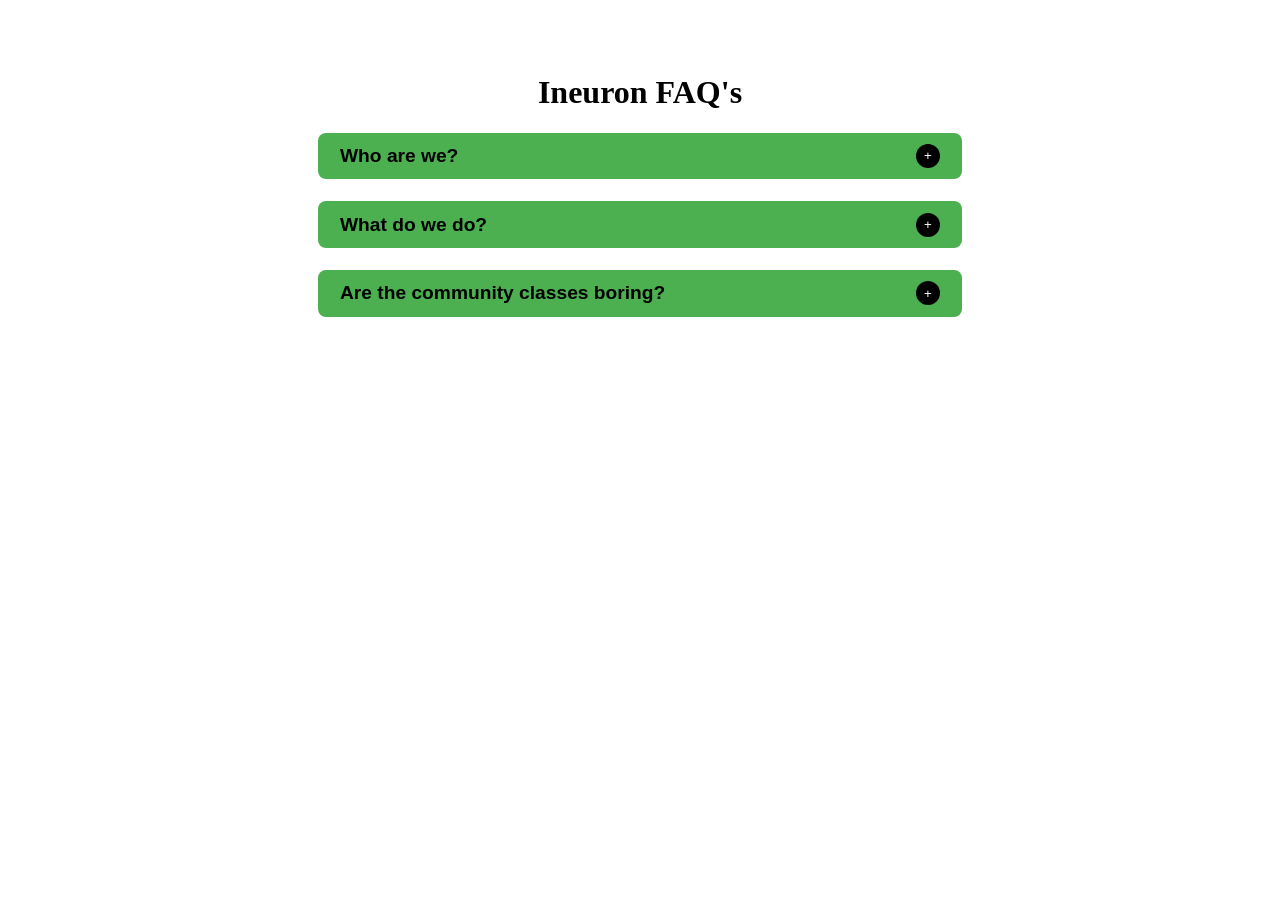
<file: js-assignments-fsjs/01Accordion/index.html>
<!DOCTYPE html>
<html lang="en">
  <head>
    <meta charset="UTF-8" />
    <meta http-equiv="X-UA-Compatible" content="IE=edge" />
    <meta name="viewport" content="width=device-width, initial-scale=1.0" />
    <title>Accordion</title>
    <link rel="stylesheet" href="index.css" />
  </head>
  <body>
    <div class="accordian_body">
      <h1>Ineuron FAQ's</h1>
    </div>
    <script id="faq-js" src="faq.js"></script>
  </body>
</html>
</file>
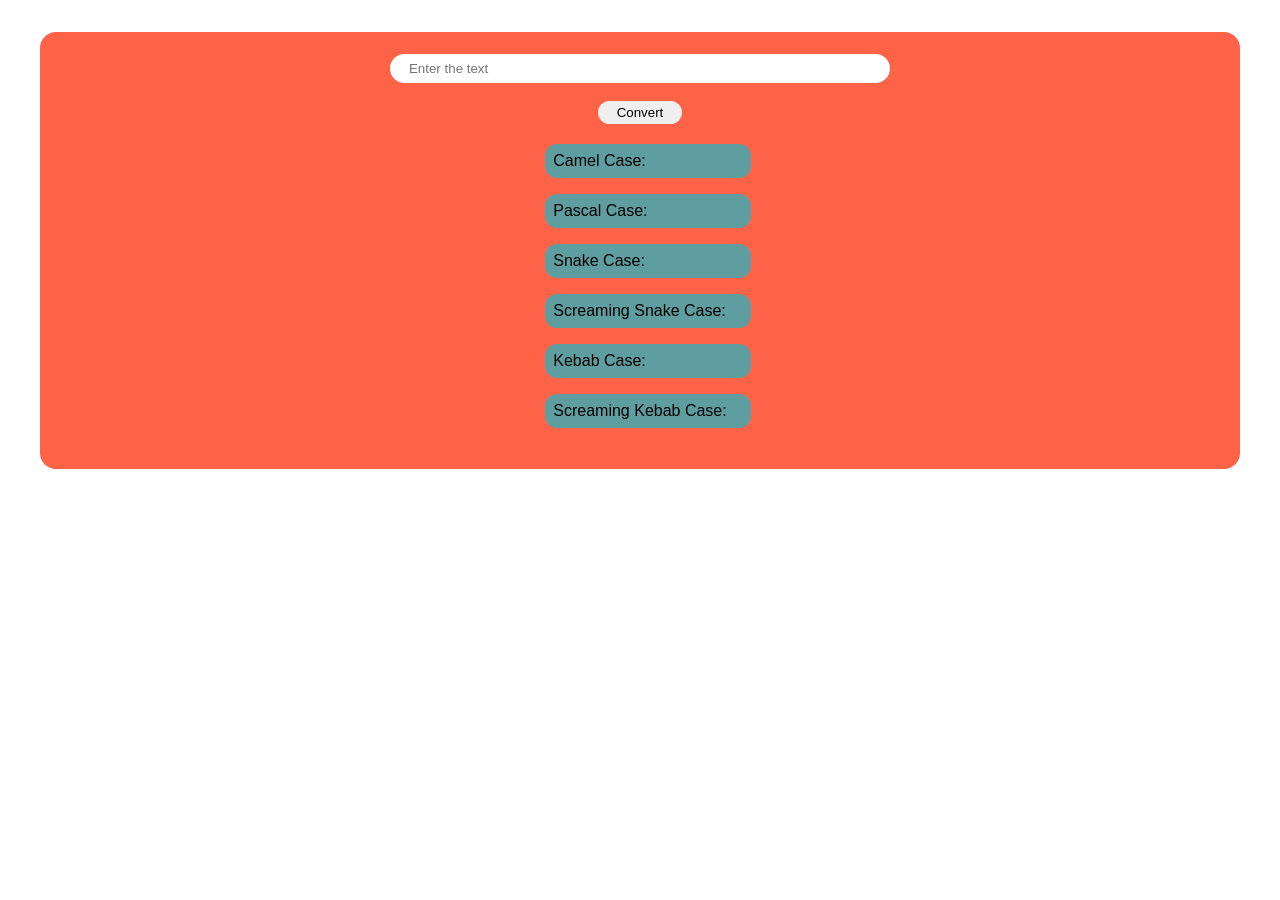
<file: js-assignments-fsjs/02NameConversion/index.html>
<!DOCTYPE html>
<html lang="en">
  <head>
    <meta charset="UTF-8" />
    <meta http-equiv="X-UA-Compatible" content="IE=edge" />
    <meta name="viewport" content="width=device-width, initial-scale=1.0" />
    <title>Name Conversion</title>
    <link rel="stylesheet" href="index.css" />
  </head>
  <body>
    <div class="naming_conversion">
      <input placeholder="Enter the text" type="text" id="text" />
      <button id="convert-btn" onclick="convert()">Convert</button>

      <div class="cases_div">
        <div class="case_div">
          <h1>Camel Case:</h1>
          <p id="camel-case"></p>
        </div>
        <div class="case_div">
          <h1>Pascal Case:</h1>
          <p id="pascal-case"></p>
        </div>
        <div class="case_div">
          <h1>Snake Case:</h1>
          <p id="snake-case"></p>
        </div>
        <div class="case_div">
          <h1>Screaming Snake Case:</h1>
          <p id="screaming-snake-case"></p>
        </div>
        <div class="case_div">
          <h1>Kebab Case:</h1>
          <p id="kebab-case"></p>
        </div>
        <div class="case_div">
          <h1>Screaming Kebab Case:</h1>
          <p id="screaming-kebab-case"></p>
        </div>
      </div>
    </div>
    <script src="nameConversion.js"></script>
  </body>
</html>
</file>
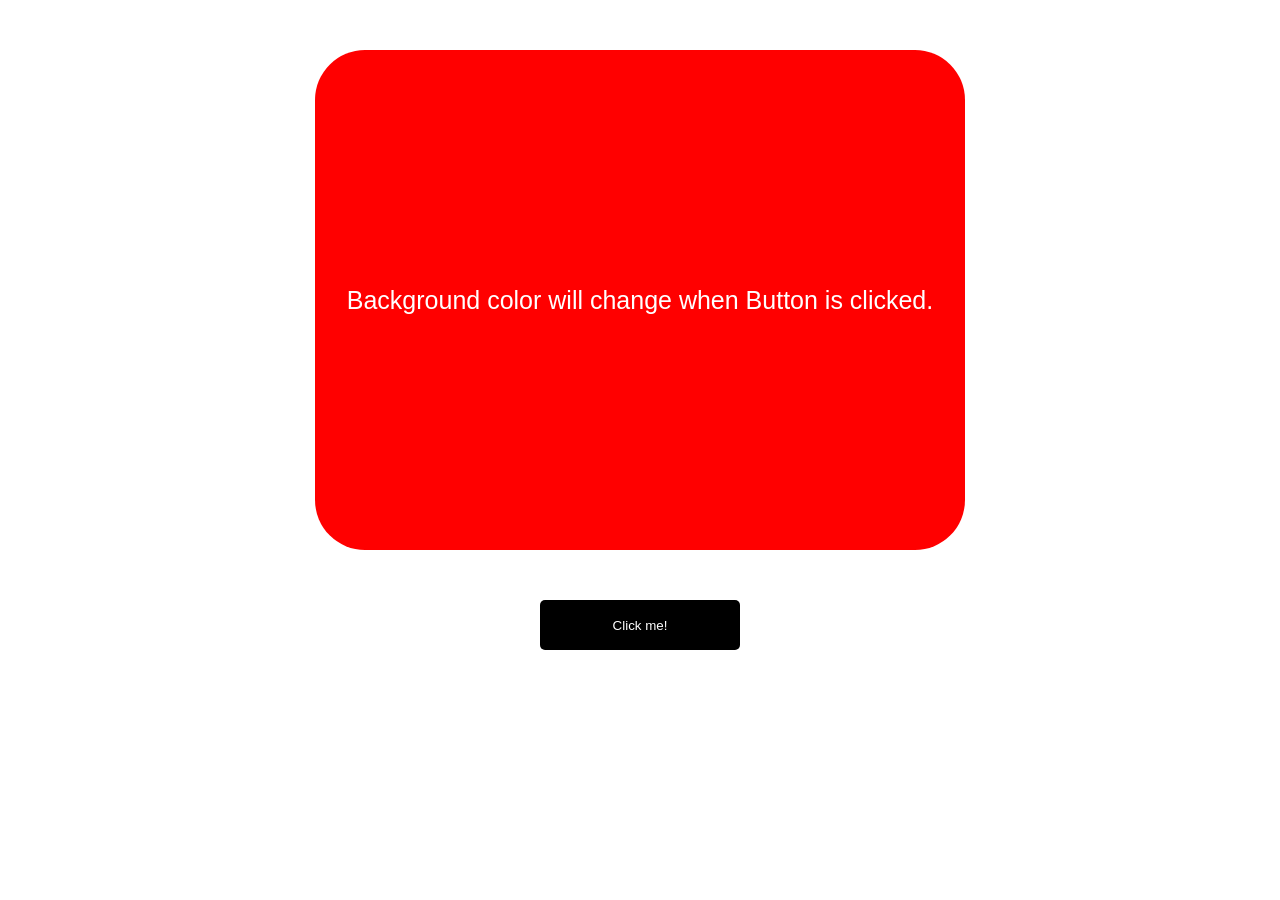
<file: js-assignments-fsjs/03ColorChanger/index.html>
<!DOCTYPE html>
<html lang="en">
<head>
    <meta charset="UTF-8">
    <meta name="viewport" content="width=device-width, initial-scale=1.0">
    <meta http-equiv="X-UA-Compatible" content="ie=edge">
    <link rel="stylesheet" href="style.css">
    <title>JavaScript Color Changing App</title>
</head>
<body>
    <div id="canvas">
        Background color will change when Button is clicked.
    </div>
    
    <button id="button">Click me!</button>
    
    

    <script src="app.js"></script>
</body>
</html>
</file>
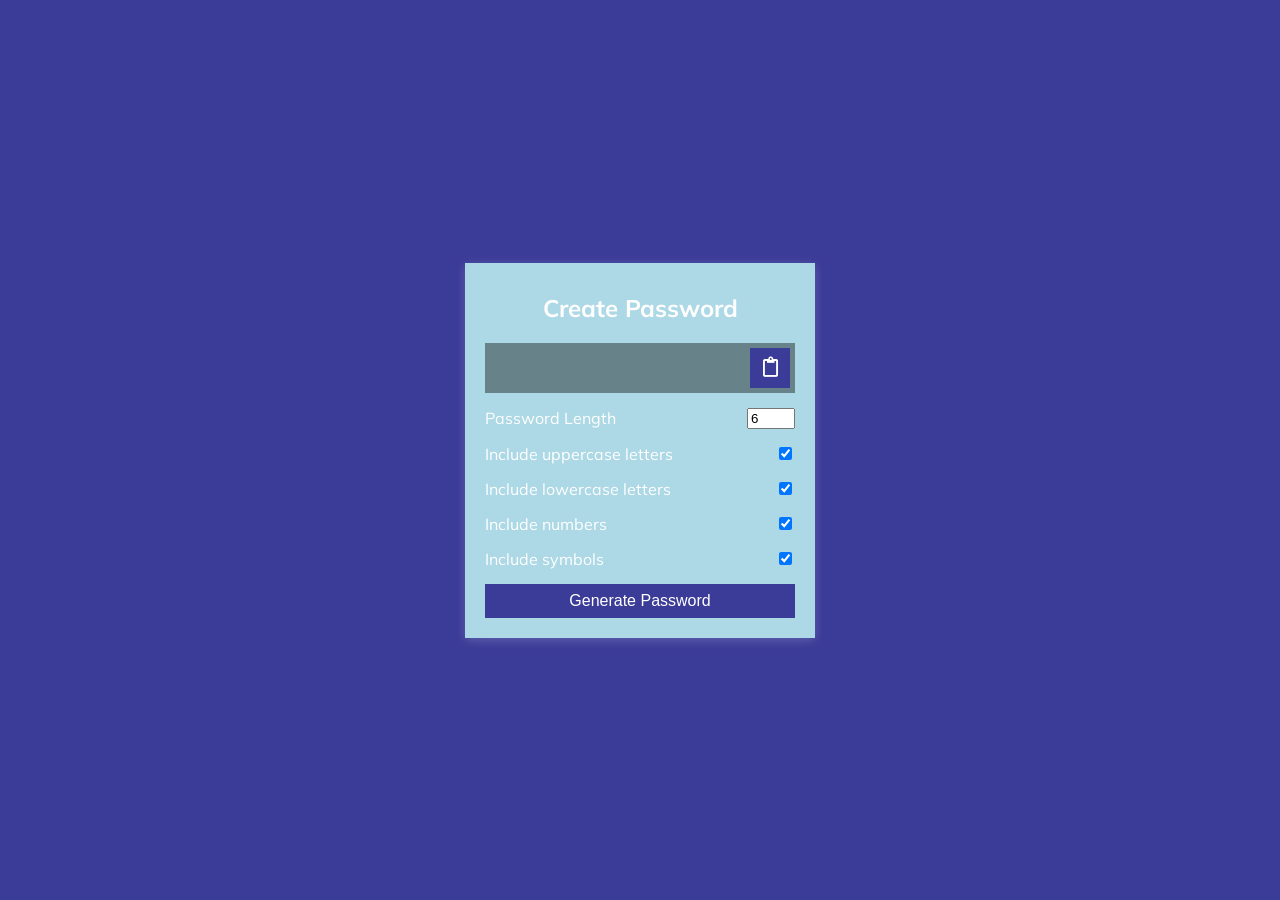
<file: js-assignments-fsjs/04PasswordGenerator/index.html>
<!DOCTYPE html>
<html lang="en">
  <head>
    <meta charset="UTF-8" />
    <meta name="viewport" content="width=device-width, initial-scale=1.0" />
    <link
      rel="stylesheet"
      href="https://cdnjs.cloudflare.com/ajax/libs/font-awesome/5.14.0/css/all.min.css"
      integrity="sha512-1PKOgIY59xJ8Co8+NE6FZ+LOAZKjy+KY8iq0G4B3CyeY6wYHN3yt9PW0XpSriVlkMXe40PTKnXrLnZ9+fkDaog=="
      crossorigin="anonymous"
    />
    <link rel="stylesheet" href="./style.css" />
    <title>Password Generator</title>
  </head>
  <body>
    <div class="container">
      <h2>Create Password</h2>
      <div class="result-container">
        <span id="result"></span>
        <button class="btn" id="clipboard">
          <i class="far fa-clipboard"></i>
        </button>
      </div>
      <div class="settings">
        <div class="setting">
          <label>Password Length</label>
          <input type="number" id="length" min="4" max="20" value="6" />
        </div>
        <div class="setting">
          <label>Include uppercase letters</label>
          <input type="checkbox" id="uppercase" checked />
        </div>
        <div class="setting">
          <label>Include lowercase letters</label>
          <input type="checkbox" id="lowercase" checked />
        </div>
        <div class="setting">
          <label>Include numbers</label>
          <input type="checkbox" id="numbers" checked />
        </div>
        <div class="setting">
          <label>Include symbols</label>
          <input type="checkbox" id="symbols" checked />
        </div>
      </div>

      <button class="btn btn-large" id="generate">Generate Password</button>
    </div>
    <script src="./script.js"></script>
  </body>
</html>
</file>
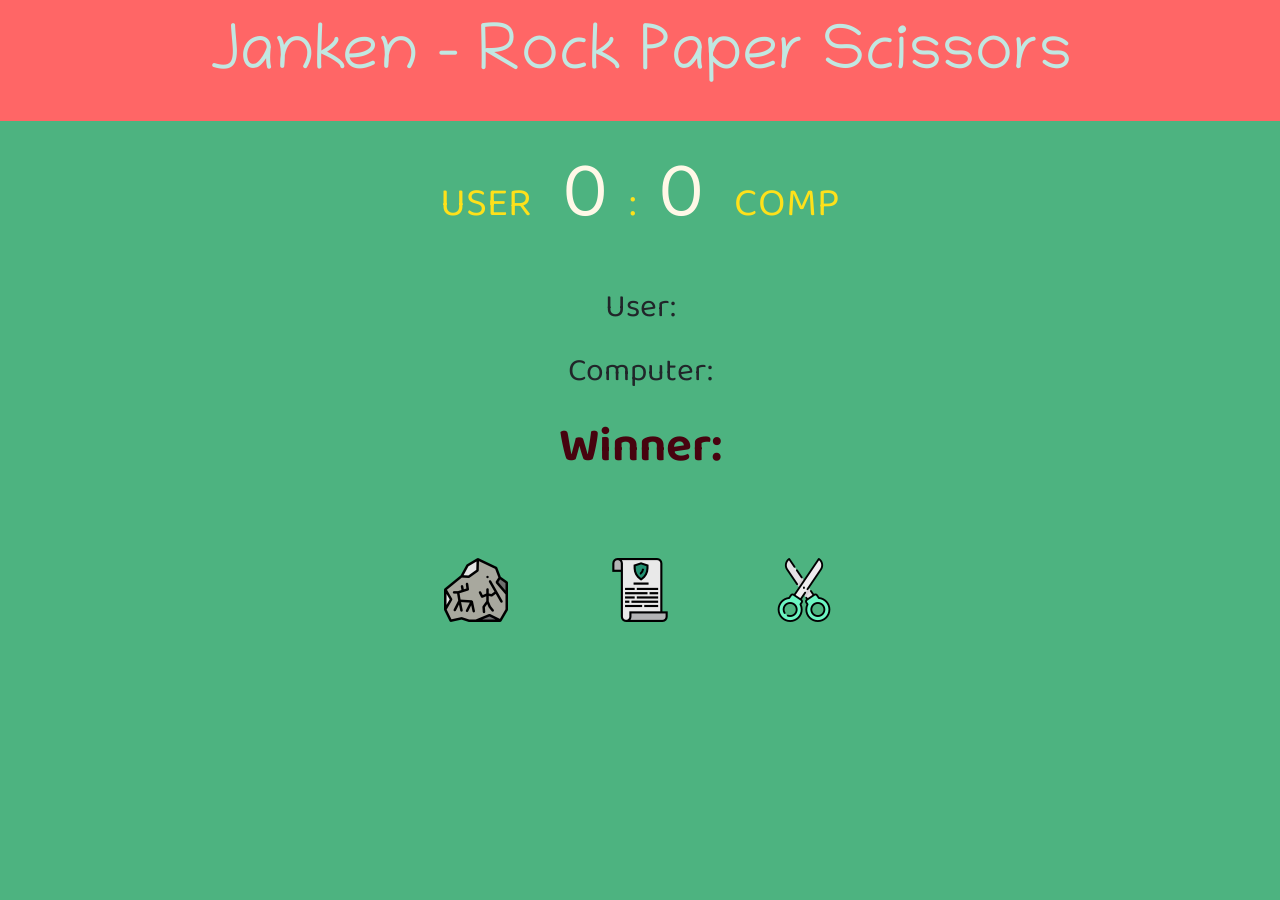
<file: js-assignments-fsjs/05RockPaperScissor/index.html>
<!DOCTYPE html>
<html lang="en">
  <head>
    <meta charset="utf-8" />
    <meta
      name="viewport"
      content="width=device-width, initial-scale=1, shrink-to-fit=no"
    />

    <!-- Bootstrap CSS -->
    <link
      rel="stylesheet"
      href="https://stackpath.bootstrapcdn.com/bootstrap/4.5.0/css/bootstrap.min.css"
      integrity="sha384-9aIt2nRpC12Uk9gS9baDl411NQApFmC26EwAOH8WgZl5MYYxFfc+NcPb1dKGj7Sk"
      crossorigin="anonymous"
    />
    <link
      rel="stylesheet"
      href="https://stackpath.bootstrapcdn.com/font-awesome/4.7.0/css/font-awesome.min.css"
      integrity="sha384-wvfXpqpZZVQGK6TAh5PVlGOfQNHSoD2xbE+QkPxCAFlNEevoEH3Sl0sibVcOQVnN"
      crossorigin="anonymous"
    />
    <link rel="stylesheet" href="css/style.css" />
    <link rel="shortcut icon" href="Images/favicon.png" type="image/png" />
    <title>Janken - Rock Paper Scissor</title>
  </head>
  <body>
    <header>
      <h1>Janken - Rock Paper Scissors</h1>
    </header>
    <main>
      <div class="score-board">
        <div class="userscore">USER</div>
        <span id="userScoreVal">0</span> : <span id="compScoreVal">0</span>
        <div class="compscore">COMP</div>
      </div>

      <div class="result">
        <p id="result-user-stat">User:</p>
        <p id="result-comp-stat">Computer:</p>
        <p id="result-final-stat">Winner:</p>
      </div>

      <div class="choices">
        <div class="choice" id="r">
          <img src="Images/rock.png" alt="rock" />
        </div>
        <div class="choice" id="p">
          <img src="Images/paper.png" alt="paper" />
        </div>
        <div class="choice" id="s">
          <img src="Images/scissors.png" alt="scissors" />
        </div>
      </div>
    </main>

    <script
      src="https://cdnjs.cloudflare.com/ajax/libs/jquery/3.5.1/jquery.min.js"
      integrity="sha512-bLT0Qm9VnAYZDflyKcBaQ2gg0hSYNQrJ8RilYldYQ1FxQYoCLtUjuuRuZo+fjqhx/qtq/1itJ0C2ejDxltZVFg=="
      crossorigin="anonymous"
    ></script>
    <script
      src="https://cdn.jsdelivr.net/npm/popper.js@1.16.0/dist/umd/popper.min.js"
      integrity="sha384-Q6E9RHvbIyZFJoft+2mJbHaEWldlvI9IOYy5n3zV9zzTtmI3UksdQRVvoxMfooAo"
      crossorigin="anonymous"
    ></script>
    <script
      src="https://stackpath.bootstrapcdn.com/bootstrap/4.5.0/js/bootstrap.min.js"
      integrity="sha384-OgVRvuATP1z7JjHLkuOU7Xw704+h835Lr+6QL9UvYjZE3Ipu6Tp75j7Bh/kR0JKI"
      crossorigin="anonymous"
    ></script>

    <script src="js/main.js"></script>
  </body>
</html>
</file>
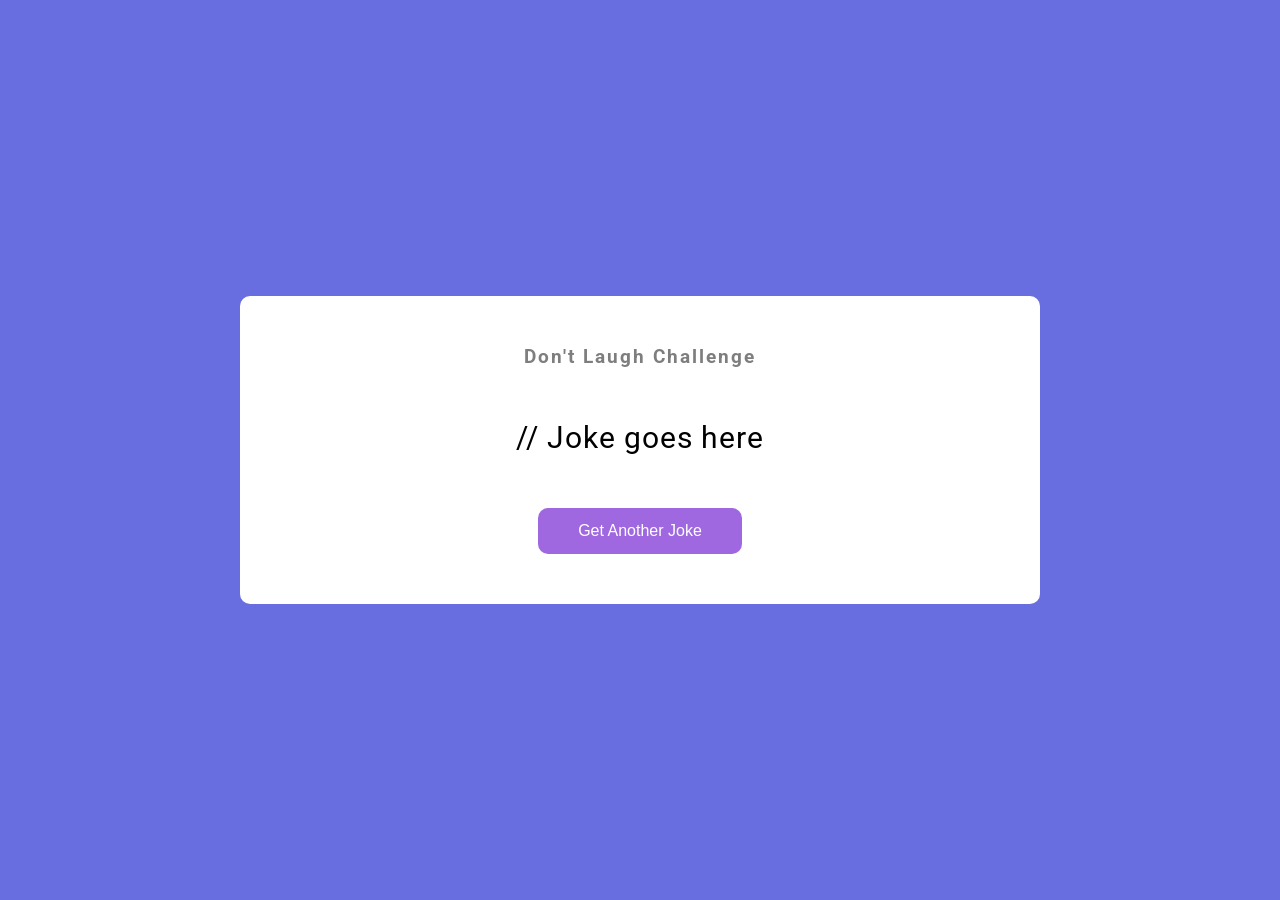
<file: js-assignments-fsjs/06JokesGenerator-API/index.html>
<!DOCTYPE html>
<html lang="en">
  <head>
    <meta charset="UTF-8" />
    <meta name="viewport" content="width=device-width, initial-scale=1.0" />
    <link rel="stylesheet" href="style.css" />
    <title>Dad Jokes</title>
  </head>
  <body>
    <div class="container">
      <h3>Don't Laugh Challenge</h3>
      <div id="joke" class="joke">// Joke goes here</div>
      <button id="jokeBtn" class="btn">Get Another Joke</button>
    </div>
    <script src="script.js"></script>
  </body>
</html>
</file>
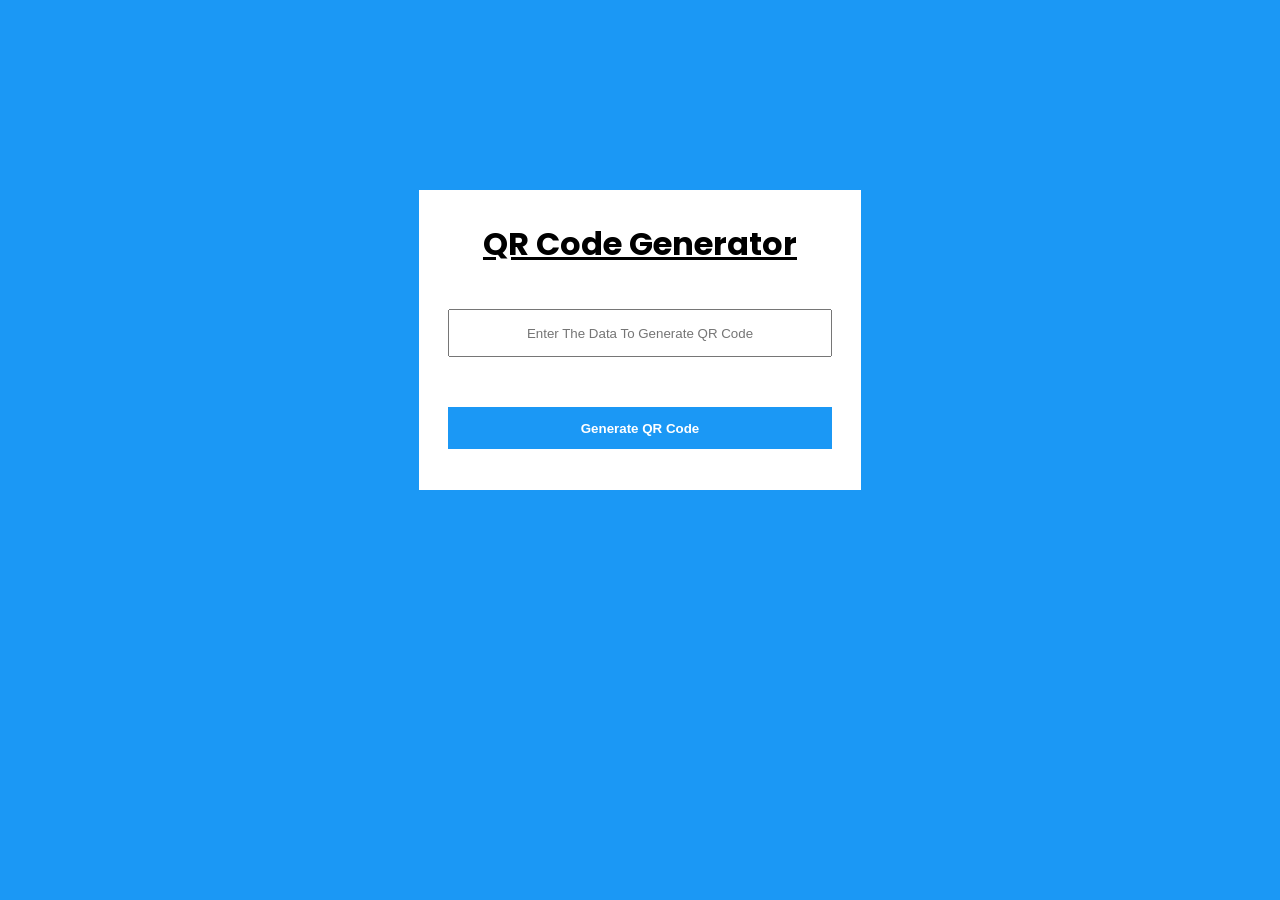
<file: js-assignments-fsjs/07QRCodeGenerator-API/index.html>
<!DOCTYPE html>
<html lang="en">
  <head>
    <meta charset="UTF-8" />
    <meta http-equiv="X-UA-Compatible" content="IE=edge" />
    <meta name="viewport" content="width=device-width, initial-scale=1.0" />
    <title>QR Code | Generator</title>
    <link rel="stylesheet" href="style.css" />
  </head>
  <body>
    <div class="main" id="main">
      <h1 class="title"><u> QR Code Generator </u></h1>

      <input
        type="text"
        class="data"
        placeholder="Enter The Data To Generate QR Code"
        id="input"
      />

      <button class="submit" id="submit">Generate QR Code</button>
      <img src="./qrcode.png" alt="QR Code" id="img" />
    </div>
  </body>
  <script src="./App.js"></script>
</html>
</file>
<file: js-assignments-fsjs/01Accordion/index.css>
.accordian_body {
  max-width: 600px;
  margin: 0em auto;
  display: flex;
  flex-direction: column;
  justify-content: center;
  align-items: center;
  padding: 2.8em 0em;
}

.faq {
  width: 100%;
  background-color: #4caf50;
  border-radius: 8px;
  margin: 0em 0em 1.4em;
  padding: 0.7em 1.4em;
}

.faq .faq_header {
  display: flex;
  justify-content: space-between;
  align-items: center;
}

.faq h3 {
  font-size: 1.2em;
  font-weight: bold;
  font-family: "Gill Sans", "Gill Sans MT", Calibri, "Trebuchet MS", sans-serif;
  margin: 0em;
  padding: 0em;
}

.faq p {
  font-size: 1em;
  font-family: "Gill Sans", "Gill Sans MT", Calibri, "Trebuchet MS", sans-serif;
  margin: 1em 0em 0em;
  padding: 0em;
}

.faq .show_btn {
  width: 24px;
  height: 24px;
  background-color: black;
  outline: none;
  box-shadow: none;
  border: none;
  color: white;
  margin: 0em;
  border-radius: 120px;
  cursor: pointer;
}

.hidden {
  display: none;
}
</file>
<file: js-assignments-fsjs/02NameConversion/index.css>
.naming_conversion {
  margin: 2em;
  padding: 1.4em;
  background: tomato;
  border-radius: 16px;
  display: flex;
  justify-content: center;
  align-items: center;
  flex-direction: column;
}

.naming_conversion .cases_div {
  border-radius: 16px;
  padding: 0.7em;
}

.naming_conversion #text {
  margin: 0em 0em 1.4em;
  outline: 0;
  border-radius: 16px;
  box-shadow: none;
  border: navajowhite;
  padding: 0.5em 1.4em;
  width: 40%;
}

.cases_div {
  display: flex;
  justify-content: flex-start;
  flex-direction: column;
}

.case_div {
  width: 100%;
  background-color: cadetblue;
  border-radius: 12px;
  margin: 0.5em 0em;
  padding: 0.5em;
}

.case_div h1 {
  font-size: 1em;
  font-weight: 500;
  font-family: "Segoe UI", Tahoma, Geneva, Verdana, sans-serif;
  padding: 0em;
  margin: 0em;
}

.case_div p {
  font-size: 1.2em;
  font-weight: bold;
  font-family: "Segoe UI", Tahoma, Geneva, Verdana, sans-serif;
  padding: 0em;
  margin: 0em;
  color: black;
}

#convert-btn {
  outline: none;
  box-shadow: none;
  border: none;
  border-radius: 12px;
  padding: 0.3em 1.4em;
  cursor: pointer;
}
</file>
<file: js-assignments-fsjs/03ColorChanger/style.css>
#canvas{
    background-color: red;
    color: white;
    font-family: 'Trebuchet MS', 'Lucida Sans Unicode', 'Lucida Grande', 'Lucida Sans', Arial, sans-serif;
    font-size: 25px;
    width: 650px;
    height: 500px;
    margin: 50px auto 50px;
    text-align: center;
    display: flex;
    justify-content: center;
    align-items: center;
    border-radius: 50px;
}

#button{
    text-align: center;
    width: 200px;
    height: 50px;
    margin: 50px auto 50px;
    color: white;
    font-family: 'Trebuchet MS', 'Lucida Sans Unicode', 'Lucida Grande', 'Lucida Sans', Arial, sans-serif;
    background: black;
    border-radius: 5px;
    border-style: none;
    display: block;
}
</file>
<file: js-assignments-fsjs/04PasswordGenerator/style.css>
@import url("https://fonts.googleapis.com/css?family=Muli&display=swap");

* {
  box-sizing: border-box;
}

body {
  background-color: #3b3b98;
  color: #fff;
  font-family: "Muli", sans-serif;
  display: flex;
  flex-direction: column;
  align-items: center;
  justify-content: center;
  height: 100vh;
  overflow: hidden;
  padding: 10px;
  margin: 0;
}

h2 {
  margin: 10px 0 20px;
  text-align: center;
}

.container {
  box-shadow: 0px 2px 10px rgba(255, 255, 255, 0.2);
  background-color: #add8e6;
  padding: 20px;
  width: 350px;
  max-width: 100%;
}

.result-container {
  background-color: rgba(0, 0, 0, 0.4);
  display: flex;
  justify-content: flex-start;
  align-items: center;
  position: relative;
  font-size: 18px;
  letter-spacing: 1px;
  padding: 12px 10px;
  height: 50px;
  width: 100%;
}

.result-container #result {
  word-wrap: break-word;
  max-width: calc(100% - 40px);
  overflow-y: scroll;
  height: 100%;
}

#result::-webkit-scrollbar {
  width: 1rem;
}

.result-container .btn {
  position: absolute;
  top: 5px;
  right: 5px;
  width: 40px;
  height: 40px;
  font-size: 20px;
}

.btn {
  border: none;
  background-color: #3b3b98;
  color: #fff;
  font-size: 16px;
  padding: 8px 12px;
  cursor: pointer;
}

.btn-large {
  display: block;
  width: 100%;
}

.setting {
  display: flex;
  justify-content: space-between;
  align-items: center;
  margin: 15px 0;
}
</file>
<file: js-assignments-fsjs/05RockPaperScissor/css/style.css>
@import url('https://fonts.googleapis.com/css2?family=Baloo+Tamma+2&display=swap');
@import url('https://fonts.googleapis.com/css2?family=Chilanka&display=swap');




*{
    margin: 0;
    padding: 0;
    box-sizing: border-box;
}



header{
    background-color: #ff6666;
    padding: 2vmin 0;
    font-family: 'Chilanka', cursive;
}

header h1{
    text-align: center;
    font-size: 4em;
    color: #c1e7e1;
}

body{
    background-color: #4DB380;
    font-family: 'Baloo Tamma 2', cursive;
}

.score-board{
    color: #fee11a;
    text-align: center;
    font-size: 2.5em;
    padding: 2vmin;
}

.score-board .userscore, .score-board .compscore, .score-board span{
    display: inline-block;
    padding: 0 1vmin;
}

/* 
.score-board .userscore{
    position: absolute;
    top: 35px;
    left: -40px;
}


.score-board .compscore{
    position: absolute;
    top: 35px;
    right: -40px;
} */

.score-board span{
    font-size: 2em;
    color: #fff8e7

    ;
}


.result{
    text-align: center;
    margin: 1vmin auto 3vmin auto;
    font-size: 2em;
}

#result-final-stat{
    font-weight: bold;
    font-size: 1.5em;
    color: #47030f;
}

.choices{
    margin: 5vmin auto;
    text-align: center;
    font-size: 2em;
    cursor: pointer;
}

.choice{
    padding: 3vmin 3vmin;
    margin: 0 2vmin;
    display: inline-block;
    border-radius: 50%;
    transition: all .2s ease-in;
    cursor: pointer;
}

.choice:hover{
    background-color: #f75555;
    border: 2px solid #47030f;


}

.name{
    color: #e7e3ff;
}
</file>
<file: js-assignments-fsjs/06JokesGenerator-API/style.css>
@import url('https://fonts.googleapis.com/css2?family=Roboto:wght@400;700&display=swap');

* {
  box-sizing: border-box;
}

body {
  background-color: #686de0;
  font-family: 'Roboto', sans-serif;
  display: flex;
  flex-direction: column;
  align-items: center;
  justify-content: center;
  height: 100vh;
  overflow: hidden;
  margin: 0;
  padding: 20px;
}

.container {
  background-color: #fff;
  border-radius: 10px;
  padding: 50px 20px;
  text-align: center;
  max-width: 100%;
  width: 800px;
}

h3 {
  margin: 0;
  opacity: 0.5;
  letter-spacing: 2px;
}

.joke {
  font-size: 30px;
  letter-spacing: 1px;
  line-height: 40px;
  margin: 50px auto;
  max-width: 600px;
}

.btn {
  background-color: #9f68e0;
  color: #fff;
  border: 0;
  border-radius: 10px;
  padding: 14px 40px;
  font-size: 16px;
  cursor: pointer;
}

.btn:active {
  transform: scale(0.98);
}
</file>
<file: js-assignments-fsjs/07QRCodeGenerator-API/style.css>
@import url("https://fonts.googleapis.com/css2?family=Poppins:wght@200&display=swap");

body {
  background-color: #1b98f5;
  font-family: "Poppins", sans-serif;
  text-align: center;
}

.main {
  background-color: #fff;
  width: 35%;
  height: 300px; /* 500px */
  margin: auto;
  margin-top: 15%;
}
.title {
  text-align: center;
  padding-top: 30px;
}

.data {
  width: 85%;
  margin-top: 20px;
  height: 14%;
  text-align: center;
}

.submit {
  width: 87%;
  margin-top: 50px;
  height: 14%;
  text-align: center;
  border: none;
  background-color: #1b98f5;
  color: #fff;
  font-weight: bold;
}
img {
  margin-top: 40px;
  margin-left: 35%;
  display: none;
}
</file>
